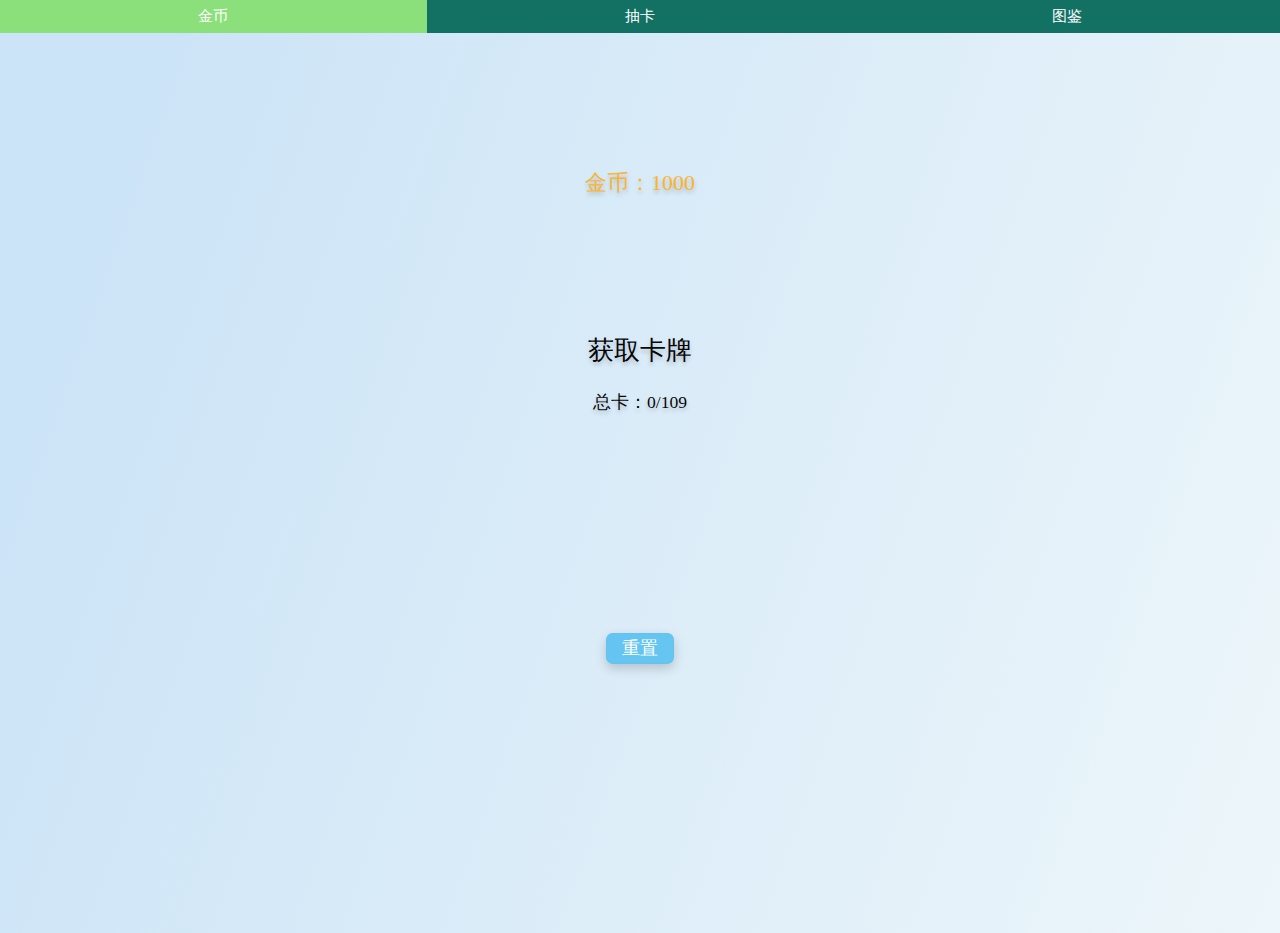
<file: index.html>
<!DOCTYPE html>
<html lang="en">

<head>
    <meta charset="UTF-8">
    <meta name="viewport" content="width=device-width, user-scalable=no, initial-scale=1.0, maximum-scale=1.0, minimum-scale=1.0">
    <title>抽卡模拟器</title>
    <!-- <link rel="preload" href="/path/to/style.css" as="style"> -->
    <link rel="stylesheet" type="text/css" href="src/css/index.css">
</head>

<body>
    <div class="hamburger-container">
        <div class="hamburger-item" name="collect-container">金币</div>
        <div class="hamburger-item" name="pump-container">抽卡</div>
        <div class="hamburger-item" name="map-container">图鉴</div>
    </div>
    <div class="pump-container">
        <div class="pumpBtn">
            <div class="pump">单抽</div>
            <div class="pump">十连</div>
        </div>
        <div class="box"></div>
        <div class="money-area"><span>金币：</span><span class="money"></span></div>
    </div>
    <div class="map-container">
        <div class="map-box"></div>
    </div>
    <div class="collect-container">
        <div class="collect-box">
            <div class="cell-1"><span>金币：</span><span class="money"></span></div>
            <div class="cell-2">
                <span>获取卡牌</span>
                <div class="collect"><span>总卡：</span><span class="card-get">0</span><span>/</span><span class="card-all">109</span></div>
                <!-- <div class="collect"><span>地煞：</span><span class="card-get">0</span><span>/</span><span class="card-all">36</span></div>
                <div class="collect"><span>天罡：</span><span class="card-get">0</span><span>/</span><span class="card-all">72</span></div>
                <div class="collect"><span>红卡：</span><span class="card-get">0</span><span>/</span><span class="card-all">1</span></div> -->
            </div>
            <div class="cell-3">重置</div>
        </div>
    </div>
    <div class="show"></div>
    <div class="mask"></div>
</body>
<script type="text/javascript" src="src/js/config.js"></script>
<script type="text/javascript" src="src/js//cardpool.js"></script>
<script type="text/javascript" src="src/js/collectData.js"></script>
<script type="text/javascript" src="src/js/index.js"></script>

</html>
</file>
<file: src/css/index.css>
html {
    font-size: 22px;
}

body {
    padding: 0;
    margin: 0;
    /* height: 100vh; */
    position: relative;
    /* display: flex; */
    flex-flow: column;
    justify-content: center;
    align-items: center;
}

.hamburger-container {
    position: fixed;
    height: 1.5rem;
    width: 100vw;
    background: rgb(19, 113, 100);
    top: 0;
    left: 0;
    display: flex;
    justify-content: center;
    align-items: center;
    z-index: 10;
}

.hamburger-container div {
    height: 100%;
    color: rgba(255, 255, 255, 1);
    flex: 1 1 auto;
    display: flex;
    justify-content: center;
    align-items: center;
    font-size: .7rem;
    cursor: pointer;
    user-select: none;
}

.hamburger-container div:hover {
    background-color: rgb(50, 80, 54);
}

.hamburger-container div:active {
    background-color: rgb(140, 224, 123);
}

.pump-container {
    width: 100vw;
    height: 100vh;
    position: relative;
    display: none;
    flex-flow: column;
    justify-content: center;
    align-items: center;
    background-image: radial-gradient( circle farthest-corner at 23.1% 64.6%, rgba(129, 125, 254, 1) 0%, rgba(111, 167, 254, 1) 90%);
    z-index: 1;
}

.map-container {
    width: 100%;
    padding-top: 2rem;
    /* height: 100vh; */
    display: none;
    justify-content: space-around;
    align-items: center;
    background-image: linear-gradient( 0deg, rgba(247, 247, 247, 1) 23.8%, rgba(252, 221, 221, 1) 92%);
    z-index: 1;
}

.map-box {
    display: flex;
    /* height: 100vh; */
    width: 90vw;
    max-width: 1400px;
    flex-flow: row wrap;
}

.collect-container {
    width: 100vw;
    height: 100vh;
    padding-top: 1.5rem;
    display: flex;
    justify-content: center;
    align-items: center;
    background-image: linear-gradient( 109.6deg, rgba(204, 228, 247, 1) 11.2%, rgba(237, 246, 250, 1) 100.2%);
}

.collect-box {
    display: grid;
    height: 100%;
    width: 100%;
    grid-template-columns: 1fr minmax(150px, 1fr) 1fr;
    ;
    grid-template-rows: repeat(3, 1fr);
    justify-items: center;
}

.cell-1 {
    grid-column: 2/3;
    grid-row: 1/2;
    align-self: center;
    text-align: center;
    width: 100%;
    color: rgb(253, 180, 44);
    text-shadow: 0 .15rem .2rem rgba(0, 0, 0, .2);
}

.cell-2 {
    grid-column: 2/3;
    grid-row: 2/3;
    align-self: start;
    text-align: center;
    color: rgba(0, 0, 0, 0.98);
    text-shadow: 0 .15rem .2rem rgba(0, 0, 0, .2);
}

.cell-2>span {
    font-size: 1.2rem;
}

.cell-2 .collect {
    margin-top: 1rem;
    font-size: .8rem;
    text-align: center;
}

.cell-3 {
    grid-column: 2/3;
    grid-row: 3/4;
    align-self: start;
    width: 3rem;
    height: 1.3rem;
    font-size: .8rem;
    text-align: center;
    line-height: 1.3rem;
    color: rgb(255, 255, 255);
    cursor: pointer;
    border: 1px solid rgba(97, 188, 230, 0.349);
    background-color: rgba(48, 178, 238, 0.692);
    border-radius: 0.3rem;
    box-shadow: 0 .2rem .5rem rgba(0, 0, 0, .18);
}

.box {
    display: flex;
    height: 80vh;
    width: 90vw;
    max-width: 1400px;
    flex-flow: row wrap;
    justify-content: space-around;
    align-items: center;
    align-content: space-around;
    font-family: Helvetzica, Arial;
    color: #fff;
}

.card-container {
    width: 20%;
    height: 50%;
    position: relative;
    display: flex;
    transition: all .5s ease-in-out;
    justify-content: center;
    align-items: center;
    flex: 0 0 auto;
    perspective: 1000px;
}

.cover,
.back {
    position: absolute;
    width: 66%;
    height: 88%;
    backface-visibility: hidden;
    transition: all .5s ease-in-out;
    display: flex;
    justify-content: center;
    align-items: center;
    font-size: 1rem;
    border-radius: .4rem;
    box-shadow: 0 .2rem .5rem rgba(0, 0, 0, .18);
    text-shadow: 0 .15rem .2rem rgba(0, 0, 0, .2);
    cursor: pointer;
}

.cover {
    transform: rotatey(0deg);
    background-image: linear-gradient( 76.6deg, rgba(239, 88, 88, 1) 11.4%, rgba(224, 165, 88, 1) 24%, rgba(225, 222, 110, 1) 38.9%, rgba(76, 224, 126, 1) 54.9%, rgba(132, 140, 238, 1) 70.2%, rgba(197, 132, 238, 1) 82.8%);
}


/* .card-container:hover .cover {
    transform: rotatey(180deg);
} */

.back {
    font-size: .8rem;
    transform: rotatey(-180deg);
    background-size: 100% 100%;
    background-repeat: no-repeat;
    box-shadow: 0 0 0 rgba(0, 0, 0, 0);
}


/* .card-container:hover .back {
    transform: rotatey(0deg);
} */

.pumpBtn {
    height: 5vh;
    min-width: 10rem;
    display: flex;
    justify-content: space-around;
    align-items: center;
}

.pump-container .money-area {
    position: absolute;
    top: 1.5rem;
    left: 0;
    font-size: .7rem;
    color: rgb(253, 180, 44);
    text-shadow: 0 0.15rem 0.2rem rgba(0, 0, 0, .2);
}

.pump {
    font-size: 0.7rem;
    text-align: center;
    color: rgba(255, 255, 255, 1);
    font-family: Helvetica, Arial;
    width: 3rem;
    height: 1rem;
    line-height: 1rem;
    cursor: pointer;
    border-radius: 20px;
    box-shadow: 1px 1px 0px rgba(4, 161, 255, 1);
    background-image: radial-gradient( circle 800px at 48.9% -25.3%, rgba(84, 214, 247, 0.98) 0%, rgba(247, 246, 246, 1.01) 98.5%);
}

.pump:hover {
    background: rgba(4, 161, 255, 1);
    color: rgba(128, 128, 128, 1);
}

.map-card-container {
    position: relative;
    display: flex;
    width: 20%;
    height: 15rem;
    justify-content: center;
    align-items: center;
    flex: 0 0 auto;
}

.map-card {
    width: 66%;
    height: 88%;
    background-size: 100% 100%;
    background-repeat: no-repeat;
    border-radius: .4rem;
    box-shadow: 0 .2rem .5rem rgba(0, 0, 0, .18);
    filter: grayscale(100%);
    cursor: pointer;
}

.show {
    min-width: 15rem;
    min-height: 21rem;
    background: rgba(255, 255, 255, 1);
    position: fixed;
    top: 50vh;
    left: 50%;
    transform: translate(-50%, -50%);
    border-radius: .4rem;
    box-shadow: 0 .2rem .5rem rgba(0, 0, 0, .18);
    display: none;
    z-index: 0;
    background-size: 100% 100%;
    background-repeat: no-repeat;
}

.mask {
    width: 100%;
    height: 100%;
    background: rgba(0, 0, 0, 1);
    position: absolute;
    top: 0;
    opacity: 0;
    z-index: 2;
    display: none;
}

@keyframes shadowWaveBlue {
    0% {
        box-shadow: 0 0 .6rem .2rem rgba(255, 255, 255, 1);
    }
    50% {
        box-shadow: 0 0 .6rem .3rem rgba(255, 255, 255, 1);
    }
    100% {
        box-shadow: 0 0 .6rem .2rem rgba(255, 255, 255, 1);
    }
}

@keyframes shadowWaveOrange {
    0% {
        box-shadow: 0 0 0.6rem .2rem rgba(255, 129, 0, 0.99);
    }
    50% {
        box-shadow: 0 0 0.6rem .5rem rgba(255, 129, 0, 0.99);
    }
    100% {
        box-shadow: 0 0 0.6rem .2rem rgba(255, 129, 0, 0.99);
    }
}

@keyframes shadowWaveRed {
    0% {
        box-shadow: 0 0 0.6rem .2rem red;
    }
    50% {
        box-shadow: 0 0 0.6rem .5rem red;
    }
    100% {
        box-shadow: 0 0 0.6rem .2rem red;
    }
}

@media screen and (max-width:768px) {
    .box {
        width: 80vw;
        height: 90vh;
    }
    .card-container {
        width: 33%;
        height: 23%;
    }
    .cover,
    .back {
        width: 80%;
        height: 100%;
    }
    .pumpBtn {
        margin-top: 2rem;
    }
    .show {
        min-width: 10rem;
        min-height: 15rem;
    }
    .map-card-container {
        width: 33%;
        height: 5rem;
    }
}
</file>
